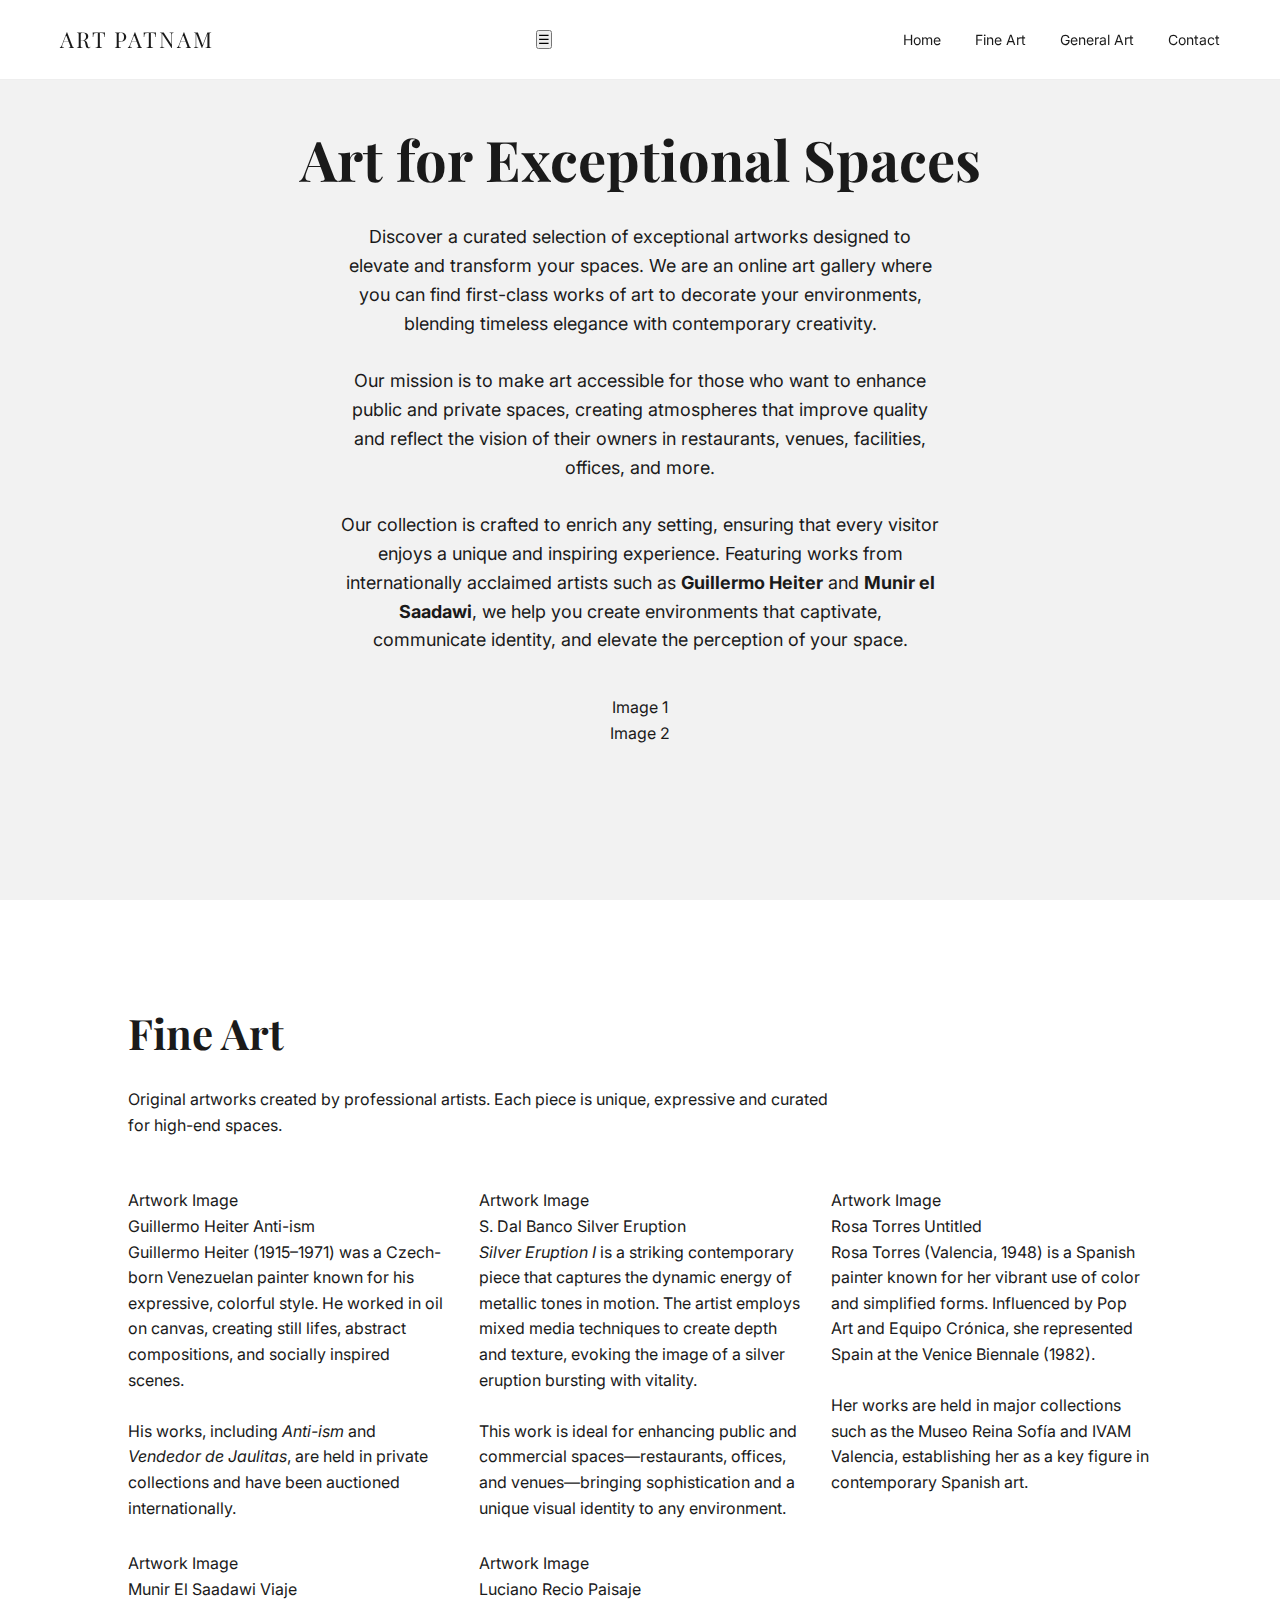
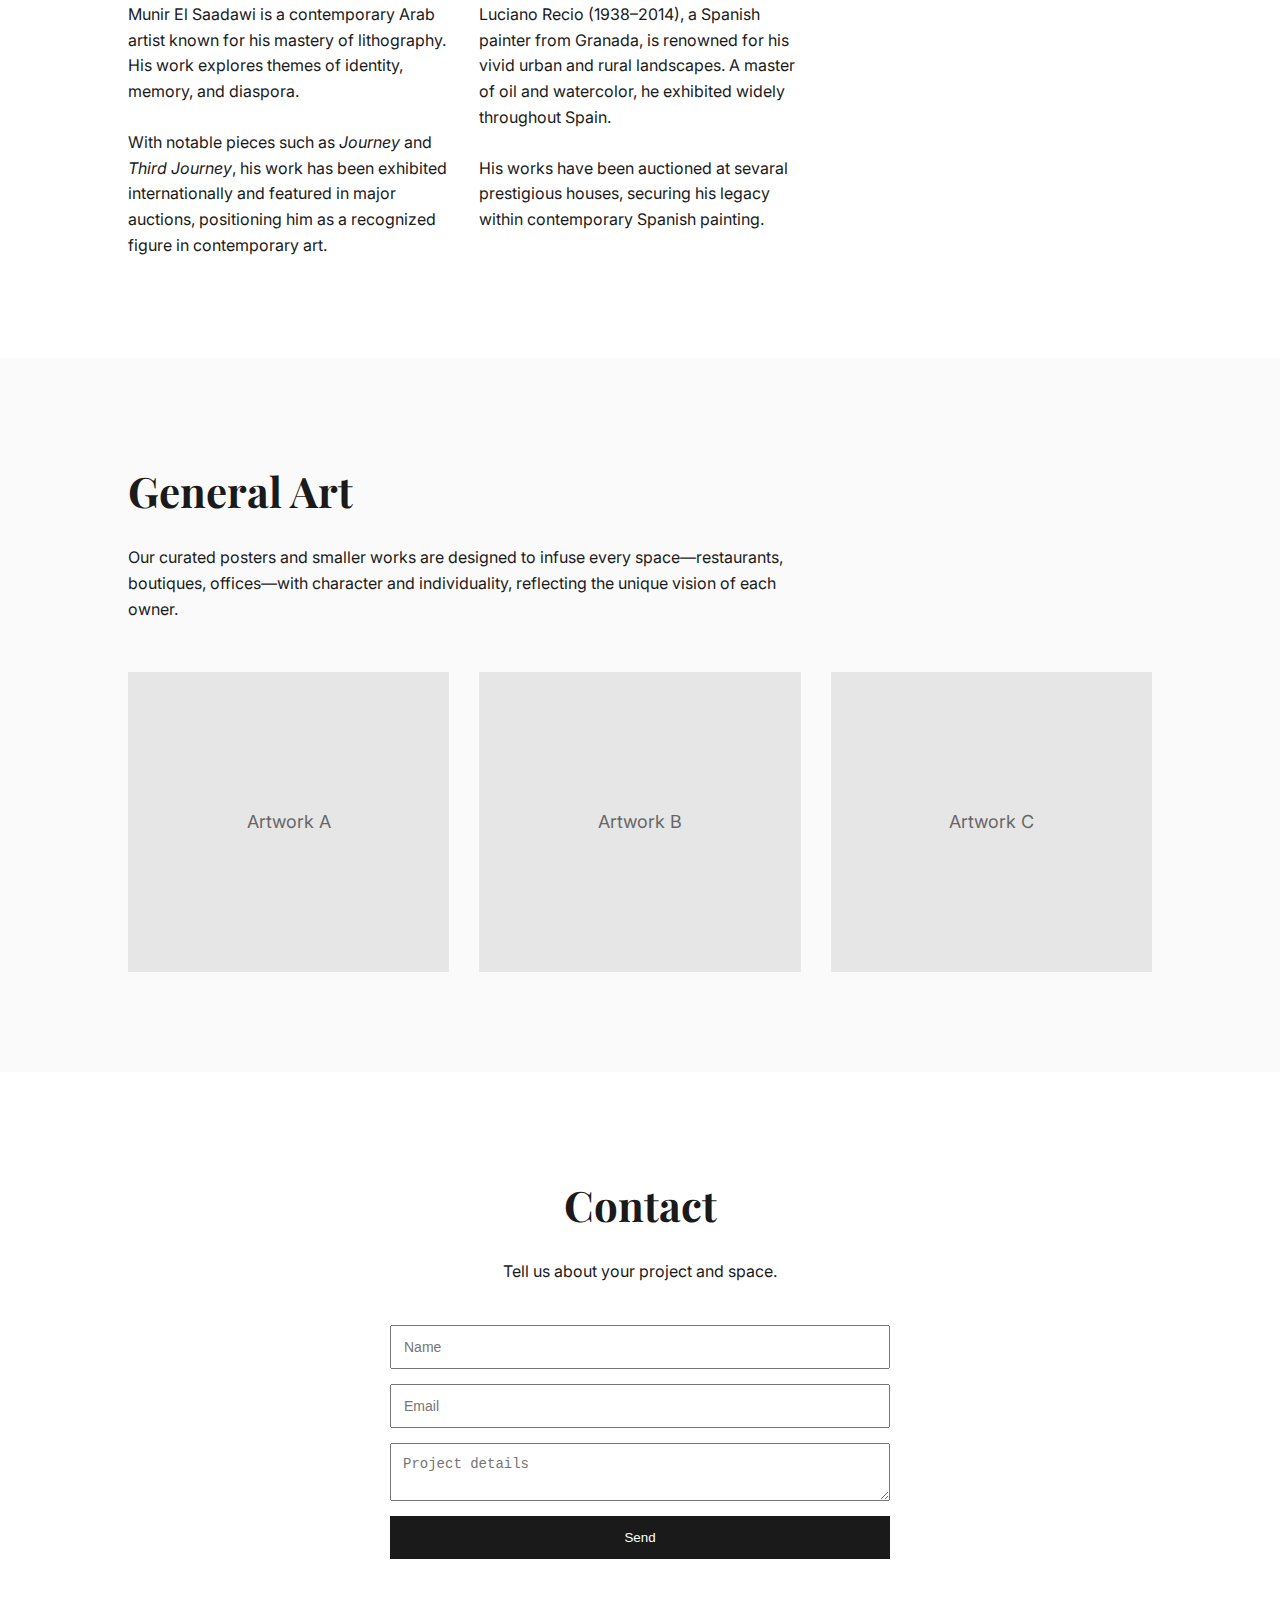
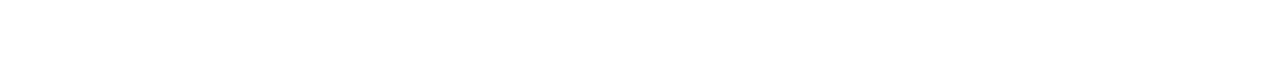
<file: index.html>
<!DOCTYPE html>
<html lang="en">
<head>
<meta charset="UTF-8">
<title>Art Patnam</title>
<meta name="viewport" content="width=device-width, initial-scale=1.0">

<link href="https://fonts.googleapis.com/css2?family=Inter:wght@300;400;500&family=Playfair+Display:wght@400;500&display=swap" rel="stylesheet">

<link rel="stylesheet" href="styles.css">
</head>
<body>

<header>
<div class="logo">ART PATNAM</div>
<button class="menu-toggle" aria-label="Open menu">☰</button>
<nav class="nav-menu">
<a data-section="home">Home</a>
<a data-section="fineart">Fine Art</a>
<a data-section="generalart">General Art</a>
<a data-section="contact">Contact</a>
</nav>
</header>

<!-- HOME -->
<section id="home" class="section active hero">
<div class="hero-inner">

<div class="hero-text">
<h1>Art for Exceptional Spaces</h1>
<p>
Discover a curated selection of exceptional artworks designed to elevate and transform your spaces.
We are an online art gallery where you can find first-class works of art to decorate your environments,
blending timeless elegance with contemporary creativity.
<br><br>
Our mission is to make art accessible for those who want to enhance public and private spaces, creating
atmospheres that improve quality and reflect the vision of their owners in restaurants, venues,
facilities, offices, and more.
<br><br>
Our collection is crafted to enrich any setting, ensuring that every visitor enjoys a unique and
inspiring experience. Featuring works from internationally acclaimed artists such as
<strong>Guillermo Heiter</strong> and <strong>Munir el Saadawi</strong>, we help you create environments
that captivate, communicate identity, and elevate the perception of your space.
</p>
</div>

<div class="hero-images">
<div class="hero-image">Image 1</div>
<div class="hero-image">Image 2</div>
</div>

</div>
</section>

<!-- FINE ART -->
<section id="fineart" class="section">
<h2>Fine Art</h2>
<p class="section-desc">
Original artworks created by professional artists. Each piece is unique, expressive and curated for high-end spaces.
</p>

<div class="gallery">

<!-- ARTWORK 1 -->
<div class="artwork">
<div class="art-image">Artwork Image</div>
<div class="art-meta">
<span class="artist">Guillermo Heiter</span>
<span class="title">Anti-ism</span>
</div>
<div class="art-description">
<p>
Guillermo Heiter (1915–1971) was a Czech-born Venezuelan painter known for his expressive,
colorful style. He worked in oil on canvas, creating still lifes, abstract compositions,
and socially inspired scenes.
<br><br>
His works, including <em>Anti-ism</em> and <em>Vendedor de Jaulitas</em>, are held in private
collections and have been auctioned internationally.
</p>
</div>
</div>

<!-- ARTWORK 2 -->
<div class="artwork">
<div class="art-image">Artwork Image</div>
<div class="art-meta">
<span class="artist">S. Dal Banco</span>
<span class="title">Silver Eruption</span>
</div>
<div class="art-description">
<p>
<em>Silver Eruption I</em> is a striking contemporary piece that captures the dynamic energy
of metallic tones in motion. The artist employs mixed media techniques to create depth and
texture, evoking the image of a silver eruption bursting with vitality.
<br><br>
This work is ideal for enhancing public and commercial spaces—restaurants, offices, and
venues—bringing sophistication and a unique visual identity to any environment.
</p>
</div>
</div>

<!-- ARTWORK 3 -->
<div class="artwork">
<div class="art-image">Artwork Image</div>
<div class="art-meta">
<span class="artist">Rosa Torres</span>
<span class="title">Untitled</span>
</div>
<div class="art-description">
<p>
Rosa Torres (Valencia, 1948) is a Spanish painter known for her vibrant use of color and
simplified forms. Influenced by Pop Art and Equipo Crónica, she represented Spain at the
Venice Biennale (1982).
<br><br>
Her works are held in major collections such as the Museo Reina Sofía and IVAM Valencia,
establishing her as a key figure in contemporary Spanish art.
</p>
</div>
</div>

<!-- ARTWORK 4 -->
<div class="artwork">
<div class="art-image">Artwork Image</div>
<div class="art-meta">
<span class="artist">Munir El Saadawi</span>
<span class="title">Viaje</span>
</div>
<div class="art-description">
<p>
Munir El Saadawi is a contemporary Arab artist known for his mastery of lithography.
His work explores themes of identity, memory, and diaspora.
<br><br>
With notable pieces such as <em>Journey</em> and <em>Third Journey</em>, his work has been
exhibited internationally and featured in major auctions, positioning him as a recognized
figure in contemporary art.
</p>
</div>
</div>

<!-- ARTWORK 5 -->
<div class="artwork">
<div class="art-image">Artwork Image</div>
<div class="art-meta">
<span class="artist">Luciano Recio</span>
<span class="title">Paisaje</span>
</div>
<div class="art-description">
<p>
Luciano Recio (1938–2014), a Spanish painter from Granada, is renowned for his vivid urban
and rural landscapes. A master of oil and watercolor, he exhibited widely throughout Spain.
<br><br>
His works have been auctioned at sevaral prestigious houses, securing his legacy within
contemporary Spanish painting.
</p>
</div>
</div>

</div>
</section>

<!-- GENERAL ART -->
<section id="generalart" class="section alt">
<h2>General Art</h2>
<p class="section-desc">
Our curated posters and smaller works are designed to infuse every space—restaurants, boutiques, offices—with character and individuality, reflecting the unique vision of each owner.
</p>

<div class="gallery">
<div class="art-card">Artwork A</div>
<div class="art-card">Artwork B</div>
<div class="art-card">Artwork C</div>
</div>
</section>

<!-- CONTACT -->
<section id="contact" class="section contact">
<h2>Contact</h2>
<p>Tell us about your project and space.</p>

<form action="https://formspree.io/f/mnjnvbky" method="POST">
<input type="text" name="name" placeholder="Name" required>
<input type="email" name="email" placeholder="Email" required>
<textarea name="message" placeholder="Project details"></textarea>
<button type="submit">Send</button>
</form>
</section>

<footer class="visually-hidden">
© 2026 Art Patnam
</footer>

<script>
// MENU TOGGLE (mobile)
const menuToggle = document.querySelector('.menu-toggle');
const navMenu = document.querySelector('.nav-menu');

menuToggle.addEventListener('click', () => {
navMenu.classList.toggle('open');
});

// SECTION NAVIGATION
const sections = document.querySelectorAll('.section');
const navLinks = document.querySelectorAll('.nav-menu a');

navLinks.forEach(link => {
link.addEventListener('click', () => {
const target = link.getAttribute('data-section');

sections.forEach(section => {
section.classList.remove('active');
if (section.id === target) {
section.classList.add('active');
}
});

navMenu.classList.remove('open');
});
});

// ARTWORK DESCRIPTION
document.querySelectorAll('.artwork').forEach(art => {
art.addEventListener('click', () => {
art.classList.toggle('active');
});
});
</script>

</body>
</html>
</file>
<file: styles.css>
.visually-hidden {
position: absolute;
left: -9999px;
}

* {
margin: 0;
padding: 0;
box-sizing: border-box;
}

body {
font-family: 'Inter', sans-serif;
color: #1a1a1a;
background-color: #ffffff;
line-height: 1.6;
}

header {
display: flex;
justify-content: space-between;
align-items: center;
padding: 20px 60px;
position: fixed;
width: 100%;
background: rgba(255,255,255,0.95);
border-bottom: 1px solid #eee;
z-index: 10;
height: 80px;
}

.logo {
font-family: 'Playfair Display', serif;
font-size: 22px;
letter-spacing: 2px;
}

nav a {
margin-left: 30px;
text-decoration: none;
color: #1a1a1a;
font-size: 14px;
cursor: pointer;
}

/* -------------------
HOME
------------------- */
.hero {
position: relative;
height: 100vh; /* toda la pantalla */
background: #f2f2f2;
display: flex;
justify-content: center; /* horizontal */
align-items: center; /* vertical */
text-align: center;
padding: 0 40px;
}

.hero-text {
transform: translateY(-40px); /* ajuste fino hacia arriba, opcional */
}

.hero h1 {
font-family: 'Playfair Display', serif;
font-size: 56px;
margin-bottom: 20px;
}

.hero p {
font-size: 18px;
max-width: 600px;
margin: auto;
}

/* -------------------
INTRO
------------------- */
.intro {
display: flex;
justify-content: center;
align-items: center;
min-height: 30vh; /* altura relativa al viewport */
text-align: center;
padding: 0 20%;
font-size: 18px;
}

/* -------------------
SECCIONES FINE/GENERAL ART
------------------- */
.section {
padding: 100px 10%;
}

.section.alt {
background-color: #fafafa;
}

.section h2 {
font-family: 'Playfair Display', serif;
font-size: 42px;
margin-bottom: 20px;
}

.section-desc {
max-width: 700px;
margin-bottom: 50px;
}

.gallery {
display: grid;
grid-template-columns: repeat(auto-fit, minmax(250px, 1fr));
gap: 30px;
}

.art-card {
background: #e6e6e6;
height: 300px;
display: flex;
align-items: center;
justify-content: center;
font-size: 18px;
color: #666;
}

/* -------------------
CONTACT
------------------- */
.contact {
padding: 100px 10%;
text-align: center;
}

form {
max-width: 500px;
margin: 40px auto 0;
display: flex;
flex-direction: column;
}

form input, form textarea {
margin-bottom: 15px;
padding: 12px;
font-size: 14px;
}

form button {
padding: 14px;
background: #1a1a1a;
color: #fff;
border: none;
cursor: pointer;
}

/* -------------------
FOOTER
------------------- */
footer {
padding: 30px;
text-align: center;
font-size: 13px;
color: #777;
}

/* -------------------
PESTAÑAS
------------------- */
.tab-section {
display: none;
}

.tab-section.active {
display: block;
}
</file>
